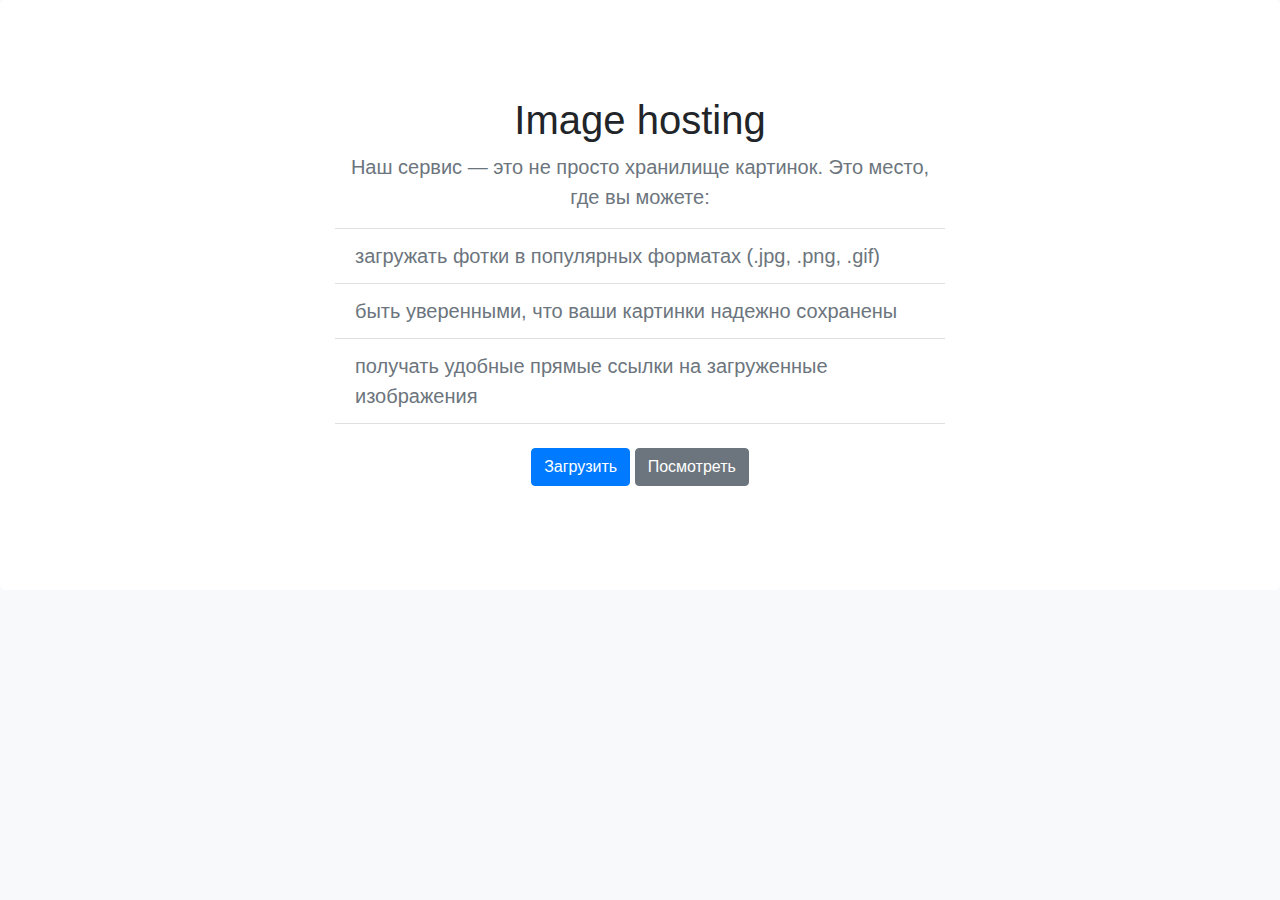
<file: static/index.html>
<!DOCTYPE html>
<html lang="en">
<head>
    <meta charset="UTF-8">
    <title>Image Hosting</title>
    <!-- Bootstrap core CSS -->
    <link href="bootstrap.min.css" rel="stylesheet">
    <!-- Custom styles for this project -->
    <link href="image_hosting.css" rel="stylesheet">
</head>
<body class="bg-light">
    <section class="jumbotron text-center">
        <div class="container">
          <h1 class="jumbotron-heading">Image hosting</h1>
          <p class="lead text-muted">Наш сервис — это не просто хранилище картинок. Это место, где вы можете:</p>
          <ul class="list-group list-group-flush lead text-muted text-left">
              <li class="list-group-item">загружать фотки в популярных форматах (.jpg, .png, .gif)</li>
              <li class="list-group-item">быть уверенными, что ваши картинки надежно сохранены</li>
              <li class="list-group-item">получать удобные прямые ссылки на загруженные изображения</li>
          </ul>
          <p>
            <a href="#" onclick="location.href='/upload/'" class="btn btn-primary my-2">Загрузить</a>
            <a href="#" onclick="location.href='/images/'" class="btn btn-secondary my-2">Посмотреть</a>
          </p>
        </div>
    </section>
</body>
</html>
</file>
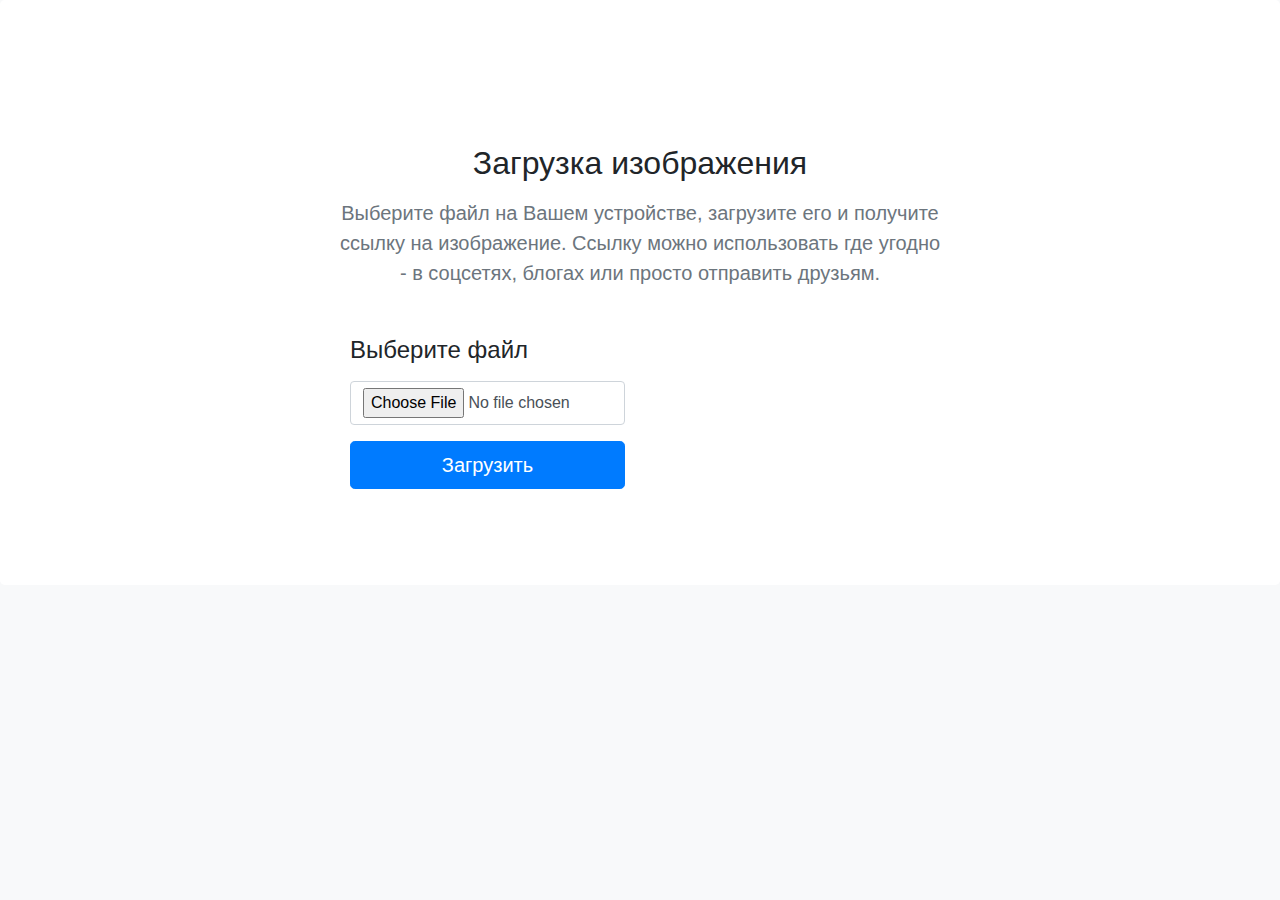
<file: static/upload.html>
<!DOCTYPE html>
<html lang="en">
<head>
    <meta charset="UTF-8">
    <title>Upload</title>
    <!-- Bootstrap core CSS -->
    <link href="bootstrap.min.css" rel="stylesheet">
    <!-- Custom styles for this project -->
    <link href="image_hosting.css" rel="stylesheet">
</head>
<body class="bg-light">
  <section class="jumbotron">
    <div class="container">
      <div class="py-5 text-center">
        <h2 class="jumbotron-heading">Загрузка изображения</h2>
        <p class="lead text-muted">Выберите файл на Вашем устройстве, загрузите его и получите ссылку на изображение. Ссылку можно использовать где угодно - в соцсетях, блогах или просто отправить друзьям.</p>
      </div>
      <div class="col-md-6 order-md-1">
          <h4 class="jumbotron-heading mb-3">Выберите файл</h4>
          <form id="form" method="post" action="/upload" enctype="multipart/form-data">
            <div class="row">
              <div class="col-md-12 mb-3">
                <input class="form-control" type="file" id="file" name="image" accept=".jpeg,.jpg,.png,.gif" required>
              </div>
            </div>
            <button class="btn btn-primary btn-lg btn-block" type="submit" id="submit">Загрузить</button>
          </form>
      </div>
    </div>
  </section>
</body>
</html>
</file>
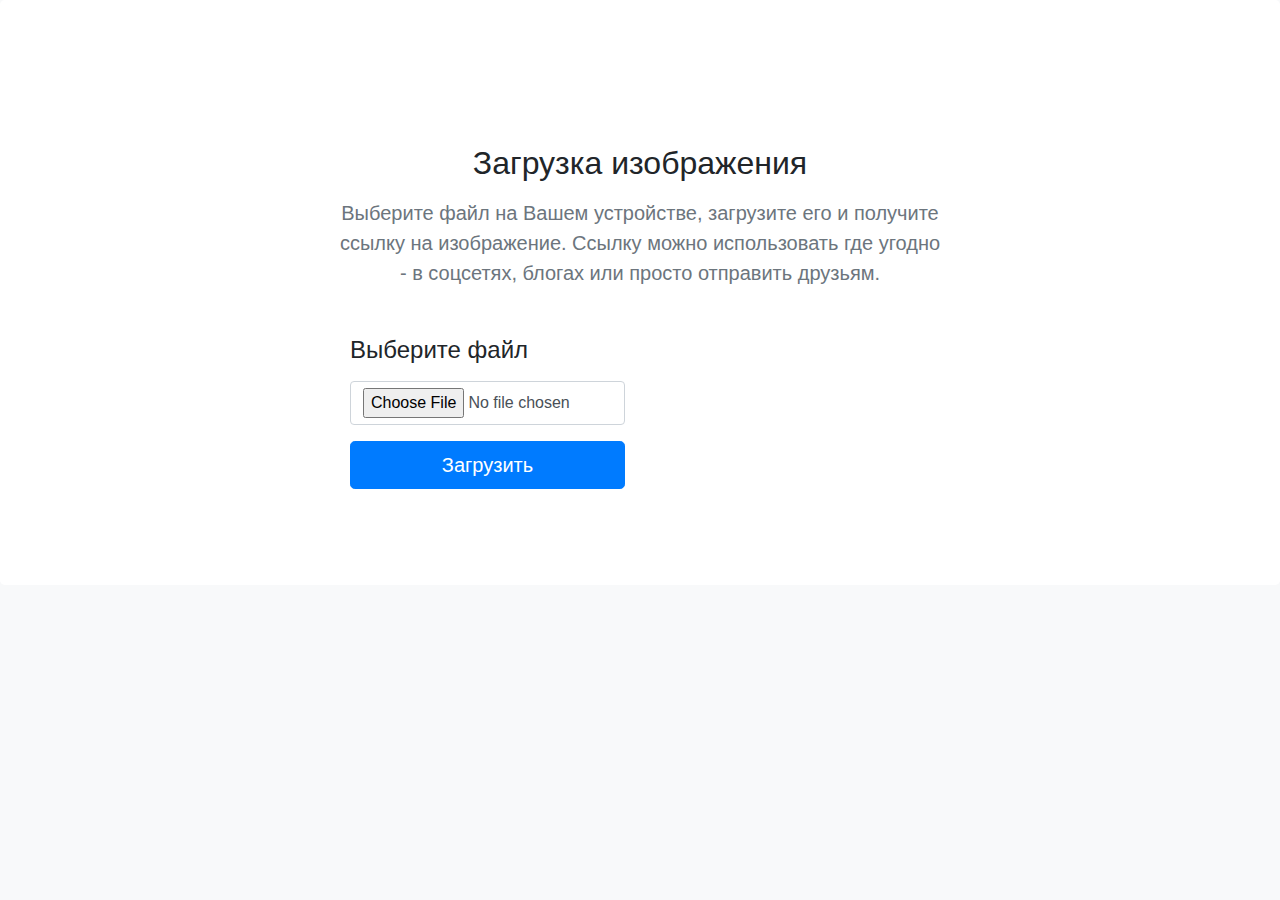
<file: static/upload/upload.html>
<!DOCTYPE html>
<html lang="en">
<head>
    <meta charset="UTF-8">
    <title>Upload</title>
    <!-- Bootstrap core CSS -->
    <link href="../bootstrap.min.css" rel="stylesheet">
    <!-- Custom styles for this project -->
    <link href="../image_hosting.css" rel="stylesheet">
</head>
<body class="bg-light">
  <section class="jumbotron">
    <div class="container">
      <div class="py-5 text-center">
        <h2 class="jumbotron-heading">Загрузка изображения</h2>
        <p class="lead text-muted">Выберите файл на Вашем устройстве, загрузите его и получите ссылку на изображение. Ссылку можно использовать где угодно - в соцсетях, блогах или просто отправить друзьям.</p>
      </div>
      <div class="col-md-6 order-md-1">
          <h4 class="jumbotron-heading mb-3">Выберите файл</h4>
          <form id="form" method="post" action="/api/upload/" enctype="multipart/form-data">
            <div class="row">
              <div class="col-md-12 mb-3">
                <input class="form-control" type="file" id="file" name="image" accept=".jpeg,.jpg,.png,.gif" required>
              </div>
            </div>
            <button class="btn btn-primary btn-lg btn-block" type="submit" id="submit">Загрузить</button>
          </form>
      </div>
    </div>
  </section>
</body>
</html>
</file>
<file: static/image_hosting.css>
:root {
  --jumbotron-padding-y: 3rem;
}

.jumbotron {
  padding-top: var(--jumbotron-padding-y);
  padding-bottom: var(--jumbotron-padding-y);
  margin-bottom: 0;
  background-color: #fff;
}

@media (min-width: 768px) {
  .jumbotron {
    padding-top: calc(var(--jumbotron-padding-y) * 2);
    padding-bottom: calc(var(--jumbotron-padding-y) * 2);
  }
}

.jumbotron p:last-child {
  margin-bottom: 0;
  margin-top: 1rem;
}

.jumbotron-heading {
  font-weight: 300;
}

.jumbotron .container {
  max-width: 40rem;
}

.container {
  max-width: 960px;
}
</file>
